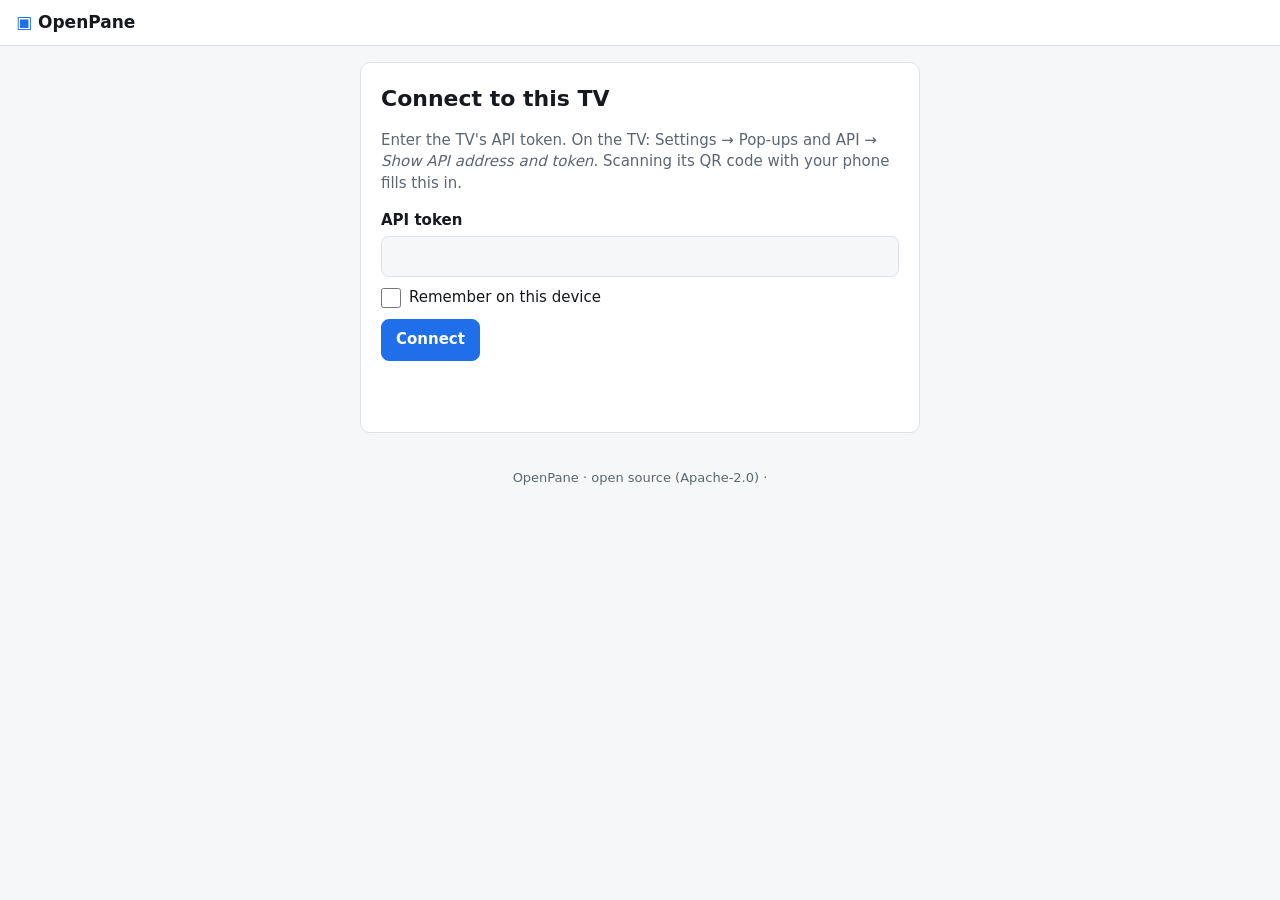
<file: app/src/main/assets/admin/index.html>
<!doctype html>
<html lang="en">
<head>
<meta charset="utf-8">
<meta name="viewport" content="width=device-width, initial-scale=1">
<meta name="referrer" content="no-referrer">
<title>OpenPane</title>
<link rel="stylesheet" href="admin.css">
<script src="admin.js" defer></script>
</head>
<body>
<header class="bar">
  <div class="brand"><span class="logo" aria-hidden="true">▣</span> OpenPane <span id="device" class="device"></span></div>
  <nav id="tabs" class="tabs" hidden>
    <button data-tab="overview" class="active">Overview</button>
    <button data-tab="control">Control</button>
    <button data-tab="popup">Pop-up</button>
    <button data-tab="settings">Settings</button>
    <button data-tab="log">Log</button>
  </nav>
</header>

<main>
  <section id="connect" class="panel narrow">
    <h1>Connect to this TV</h1>
    <p class="muted">Enter the TV's API token. On the TV: Settings → Pop-ups and API → <em>Show API address and token</em>. Scanning its QR code with your phone fills this in.</p>
    <form id="connect-form">
      <label>API token <input id="token" type="password" autocomplete="off" spellcheck="false" required></label>
      <label class="check"><input id="remember" type="checkbox"> Remember on this device</label>
      <button class="primary" type="submit">Connect</button>
      <p id="connect-error" class="error" role="alert"></p>
    </form>
  </section>

  <section id="overview" class="panel" hidden>
    <div class="grid" id="cards"></div>
    <p><button id="open-planner" type="button">Open the family planner</button>
      <span class="muted small">To show it on the TV, use <code>kiosk:planner</code> as a page or in a scene. Signage is <code>kiosk:signage</code> and the photo frame <code>kiosk:photos</code>; the photo frame can also be the rest.</span></p>
    <h2>Speed</h2>
    <div class="grid" id="perf"></div>
    <h2>Ready to wake</h2>
    <div class="grid" id="wake"></div>
  </section>

  <section id="control" class="panel" hidden>
    <h2>Home Assistant sign-in</h2>
    <form id="signin-form" class="row">
      <input id="signin-url" type="url" placeholder="http://192.168.1.50:8123" aria-label="Home Assistant address" required>
      <button type="submit" class="primary">Sign in to Home Assistant</button>
    </form>
    <p class="muted small">Signs the TV in with your Home Assistant account, typed here on your phone. Use a Home Assistant user made for the TV if you like.</p>
    <h2>Remote</h2>
    <div class="remote" aria-label="Remote control">
      <button data-key="up" class="r-up" aria-label="Up">▲</button>
      <button data-key="left" class="r-left" aria-label="Left">◀</button>
      <button data-key="ok" class="r-ok primary">OK</button>
      <button data-key="right" class="r-right" aria-label="Right">▶</button>
      <button data-key="down" class="r-down" aria-label="Down">▼</button>
    </div>
    <div class="buttons remote-row">
      <button data-key="back">Back</button>
      <button data-key="menu">Menu</button>
      <button data-key="play_pause">Play/pause</button>
      <button data-cmd="pointer">Pointer on/off</button>
    </div>
    <form id="type-form" class="row">
      <input id="type-text" placeholder="Type into the field selected on the TV" aria-label="Text to type on the TV" autocomplete="off" autocapitalize="off">
      <button type="submit">Type</button>
      <button type="button" data-key="backspace" aria-label="Delete">⌫</button>
      <button type="button" data-key="enter">Enter</button>
    </form>
    <p class="muted small">Arrow keys on a computer keyboard work too while this tab is open.</p>
    <h2>Screen</h2>
    <div class="buttons">
      <button data-cmd="wake">Wake</button>
      <button data-cmd="motion">Motion</button>
      <button data-cmd="screen" data-args='{"mode":"on"}'>On</button>
      <button data-cmd="screen" data-args='{"mode":"dim","level":60}'>Dim</button>
      <button data-cmd="screen" data-args='{"mode":"blank"}'>Black</button>
    </div>
    <label>Brightness <input id="brightness" type="range" min="-1" max="100" step="1"> <span id="brightness-value" class="muted"></span></label>
    <h2>Page</h2>
    <div class="buttons">
      <button data-cmd="start_page">Start page</button>
      <button data-cmd="reload">Reload</button>
      <button data-cmd="reload" data-args='{"hard":true}'>Reload and clear cache</button>
      <button data-cmd="install_update">Install update</button>
    </div>
    <form id="open-form" class="row">
      <input id="open-target" placeholder="/lovelace/cameras or https://…" aria-label="Page to open" required>
      <input id="open-return" type="number" min="0" placeholder="back after (s)" aria-label="Go back to the start page after, seconds">
      <button type="submit">Open</button>
    </form>
    <h2>Family board</h2>
    <form id="note-form" class="row">
      <input id="note-text" maxlength="200" placeholder="Gone to the shops, back at 5" aria-label="Note for the family board" required>
      <button type="submit">Post</button>
    </form>
    <h2>Sound</h2>
    <form id="say-form" class="row">
      <input id="say-text" placeholder="Text to speak" aria-label="Text to speak" required>
      <button type="submit">Speak</button>
    </form>
    <div class="buttons">
      <button data-cmd="notify" data-args='{"title":"Chime","duration":3,"sound":"chime"}'>Chime</button>
      <button data-cmd="notify" data-args='{"title":"Doorbell","duration":3,"sound":"doorbell"}'>Doorbell</button>
      <button data-cmd="stop_sound">Stop sound</button>
    </div>
  </section>

  <section id="popup" class="panel narrow" hidden>
    <h2>Send a pop-up</h2>
    <form id="popup-form">
      <label>Title <input name="title" value="Hello from the admin page"></label>
      <label>Message <input name="message" value="Pop-ups show over any app."></label>
      <label>Picture URL <input name="image" placeholder="optional"></label>
      <div class="row">
        <label>Corner <select name="corner"><option value="">default</option><option>top_start</option><option>top_end</option><option>bottom_start</option><option>bottom_end</option></select></label>
        <label>Seconds <input name="duration" type="number" min="0" max="600" placeholder="default"></label>
        <label>Sound <select name="sound"><option value="">none</option><option>chime</option><option>doorbell</option><option>alert</option></select></label>
      </div>
      <label>Speak <input name="tts" placeholder="optional"></label>
      <button class="primary" type="submit">Send</button>
    </form>
    <p class="muted">For automations, see <code>POST /api/v1/notify</code> in the API docs.</p>
  </section>

  <section id="settings" class="panel" hidden>
    <div class="toolbar">
      <input id="filter" placeholder="Find a setting" aria-label="Find a setting">
      <button id="export">Export</button>
      <label class="button" for="import">Import<input id="import" type="file" accept="application/json,.json" hidden></label>
      <button id="save" class="primary" disabled>Save changes</button>
    </div>
    <p class="muted">Export copies this TV's settings (without passwords and tokens) to a file; import it on another TV to set it up the same way.</p>
    <p id="save-result" role="status" class="muted"></p>
    <div id="groups"></div>
  </section>

  <section id="log" class="panel" hidden>
    <div class="toolbar">
      <button id="log-refresh">Refresh</button>
      <a id="diag" href="#" download="openpane-diagnostics.json">Download diagnostics</a>
    </div>
    <pre id="log-text"></pre>
  </section>
</main>

<div id="toast" role="status" aria-live="polite"></div>
<footer class="muted">OpenPane · open source (Apache-2.0) · <button id="disconnect" class="link" hidden>Forget token</button></footer>
</body>
</html>
</file>
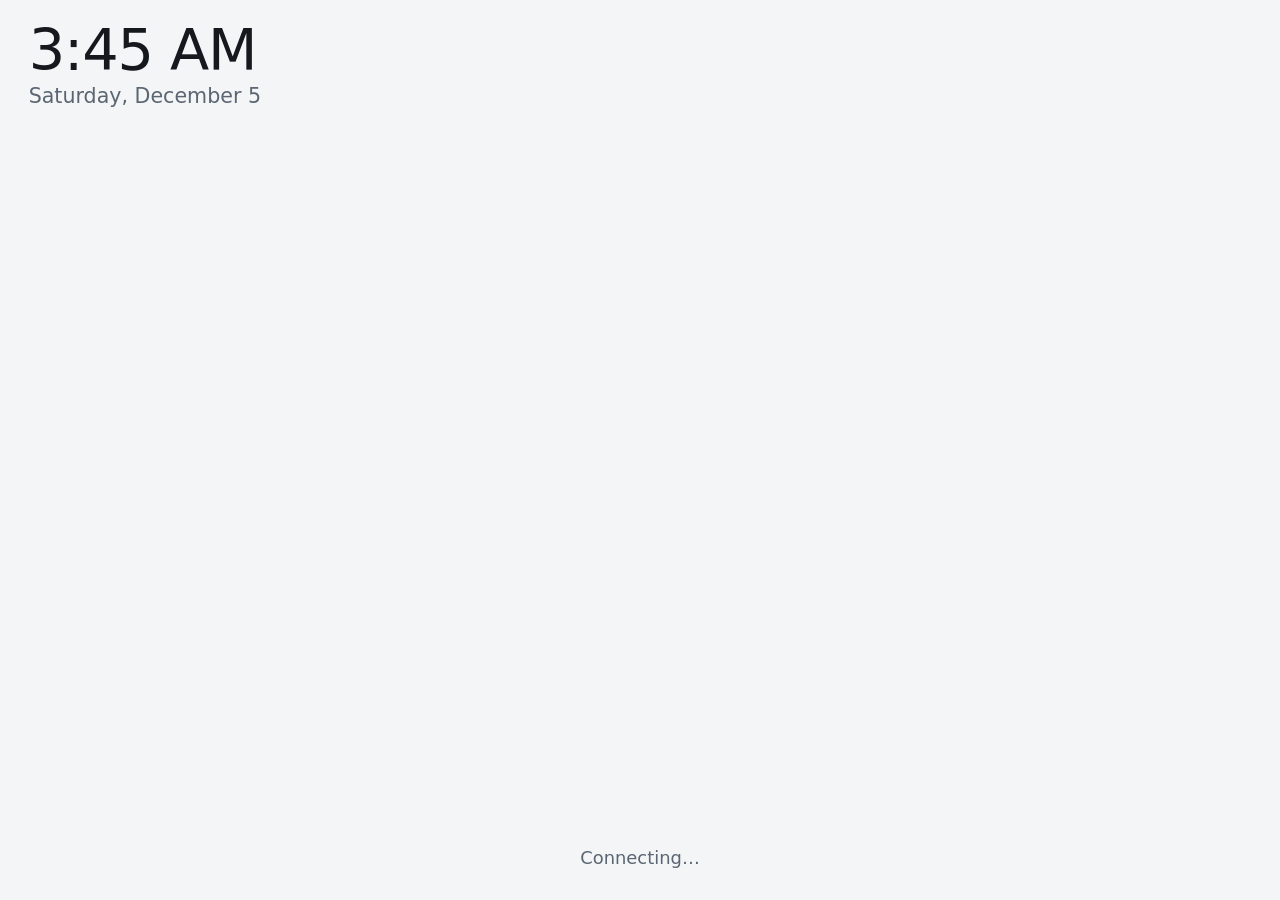
<file: app/src/main/assets/planner/index.html>
<!doctype html>
<html lang="en">
<head>
  <meta charset="utf-8">
  <meta name="viewport" content="width=device-width, initial-scale=1">
  <meta name="color-scheme" content="dark light">
  <title>Family planner</title>
  <link rel="stylesheet" href="planner.css">
  <script src="planner.js" defer></script>
</head>
<body>
  <header>
    <div class="when">
      <div id="clock" class="clock"></div>
      <div id="today" class="today"></div>
    </div>
    <ul id="legend" class="legend" aria-label="Calendars"></ul>
  </header>
  <section id="board" class="board" aria-label="Family board" hidden></section>
  <main id="main">
    <section id="week" class="week" aria-label="This week"></section>
    <aside id="todos" class="todos" aria-label="To-do lists"></aside>
  </main>
  <p id="message" class="message" role="status">Connecting…</p>
  <footer id="updated" class="updated"></footer>
</body>
</html>
</file>
<file: app/src/main/assets/admin/admin.css>
:root {
  --bg: #f6f7f9; --panel: #ffffff; --text: #16191d; --muted: #5d6670; --line: #dde1e6;
  --accent: #1f6feb; --accent-text: #ffffff; --ok: #1a7f37; --warn: #9a6700; --bad: #cf222e;
  --radius: 10px; color-scheme: light dark;
}
@media (prefers-color-scheme: dark) {
  :root { --bg: #0f1216; --panel: #171b21; --text: #e8ecf0; --muted: #98a2ad; --line: #2a313a;
          --accent: #4c8dff; --ok: #3fb950; --warn: #d29922; --bad: #f85149; }
}
* { box-sizing: border-box; }
[hidden] { display: none !important; }
body { margin: 0; background: var(--bg); color: var(--text); font: 15px/1.45 system-ui, -apple-system, "Segoe UI", Roboto, sans-serif; }
.bar { position: sticky; top: 0; z-index: 2; background: var(--panel); border-bottom: 1px solid var(--line); padding: 10px 16px; display: flex; flex-wrap: wrap; gap: 8px 16px; align-items: center; }
.brand { font-weight: 650; font-size: 17px; }
.logo { color: var(--accent); }
.device { font-weight: 400; color: var(--muted); margin-left: 6px; }
.tabs { display: flex; gap: 4px; overflow-x: auto; }
.tabs button { background: none; border: 0; padding: 8px 12px; border-radius: 8px; color: var(--muted); font: inherit; cursor: pointer; white-space: nowrap; }
.tabs button.active { background: var(--bg); color: var(--text); font-weight: 600; }
main { max-width: 1040px; margin: 0 auto; padding: 16px; }
.panel { background: var(--panel); border: 1px solid var(--line); border-radius: var(--radius); padding: 16px 20px 20px; }
.narrow { max-width: 560px; margin: 0 auto; }
h1 { font-size: 22px; margin: 4px 0 8px; }
h2 { font-size: 15px; text-transform: uppercase; letter-spacing: .04em; color: var(--muted); margin: 20px 0 10px; }
h2:first-child { margin-top: 4px; }
.muted { color: var(--muted); }
.error { color: var(--bad); min-height: 1.4em; }
label { display: block; margin: 10px 0; font-weight: 550; }
label.check { display: flex; gap: 8px; align-items: center; font-weight: 400; }
input, select, textarea { display: block; width: 100%; margin-top: 4px; padding: 9px 11px; border: 1px solid var(--line); border-radius: 8px; background: var(--bg); color: var(--text); font: inherit; }
input[type=checkbox] { width: 20px; height: 20px; margin: 0; display: inline-block; }
input[type=range] { padding: 0; display: inline-block; width: min(320px, 70%); vertical-align: middle; }
textarea { min-height: 84px; font-family: ui-monospace, Consolas, monospace; font-size: 13px; }
button, .buttons a { font: inherit; padding: 9px 14px; border-radius: 8px; border: 1px solid var(--line); background: var(--panel); color: var(--text); cursor: pointer; }
button:hover, label.button:hover { border-color: var(--accent); }
label.button { display: inline-block; margin: 0; font-weight: 400; padding: 9px 14px; border-radius: 8px; border: 1px solid var(--line); background: var(--panel); cursor: pointer; }
button.primary { background: var(--accent); border-color: var(--accent); color: var(--accent-text); font-weight: 600; }
button:disabled { opacity: .5; cursor: default; }
button.link { border: 0; background: none; color: var(--accent); padding: 0; }
.buttons { display: flex; flex-wrap: wrap; gap: 8px; }
.row { display: flex; flex-wrap: wrap; gap: 8px; align-items: end; }
.row > input, .row > label { flex: 1 1 160px; margin: 0; }
.toolbar { display: flex; flex-wrap: wrap; gap: 8px; align-items: center; justify-content: space-between; }
.toolbar input { flex: 1 1 220px; margin: 0; }
.grid { display: grid; grid-template-columns: repeat(auto-fill, minmax(220px, 1fr)); gap: 10px; }
.card { border: 1px solid var(--line); border-radius: 8px; padding: 10px 12px; min-width: 0; }
.card .k { color: var(--muted); font-size: 13px; }
.card .v { font-weight: 600; overflow-wrap: anywhere; }
.remote { display: grid; grid-template-columns: repeat(3, 64px); grid-template-rows: repeat(3, 64px); gap: 8px; justify-content: center; margin: 4px 0 12px; }
.remote button { font-size: 20px; padding: 0; touch-action: manipulation; }
.r-up { grid-column: 2; grid-row: 1; } .r-left { grid-column: 1; grid-row: 2; } .r-ok { grid-column: 2; grid-row: 2; }
.r-right { grid-column: 3; grid-row: 2; } .r-down { grid-column: 2; grid-row: 3; }
.remote-row { justify-content: center; margin-bottom: 12px; }
.small { font-size: 13px; }
.ok { color: var(--ok); } .warn { color: var(--warn); } .bad { color: var(--bad); }
.group { border-top: 1px solid var(--line); padding-top: 6px; margin-top: 14px; }
.setting { display: grid; grid-template-columns: minmax(180px, 1fr) minmax(200px, 1.4fr); gap: 4px 16px; align-items: center; padding: 6px 0; }
.setting .name { font-weight: 550; }
.setting .key { color: var(--muted); font: 12px ui-monospace, Consolas, monospace; }
.setting.changed .name::after { content: " •"; color: var(--accent); }
.setting input, .setting select, .setting textarea { margin: 0; }
pre { background: var(--bg); border: 1px solid var(--line); border-radius: 8px; padding: 12px; overflow: auto; max-height: 70vh; font-size: 12.5px; white-space: pre-wrap; overflow-wrap: anywhere; }
#toast { position: fixed; left: 50%; bottom: 20px; transform: translateX(-50%); background: var(--text); color: var(--bg); padding: 10px 16px; border-radius: 8px; opacity: 0; transition: opacity .2s; pointer-events: none; max-width: calc(100% - 32px); }
#toast.show { opacity: .95; }
footer { text-align: center; padding: 20px 16px 28px; font-size: 13px; }
@media (max-width: 640px) {
  main { padding: 10px; }
  .panel { padding: 12px 14px 16px; }
  .setting { grid-template-columns: 1fr; }
}
</file>
<file: app/src/main/assets/planner/planner.css>
:root {
  --bg: #0e1116; --card: #161b22; --card-today: #1b2330; --text: #e9edf2; --muted: #93a0ad; --line: #262e38;
  --accent: #4c8dff; --done: #3fb950;
  color-scheme: dark;
}
@media (prefers-color-scheme: light) {
  :root:not(.tv) { --bg: #f4f5f7; --card: #ffffff; --card-today: #eef4ff; --text: #15191e; --muted: #5b6672; --line: #dfe3e8;
                   --accent: #1f6feb; --done: #1a7f37; color-scheme: light; }
}
* { box-sizing: border-box; }
html { font-size: clamp(12px, 1.4vw, 24px); }
body {
  margin: 0; min-height: 100vh; display: flex; flex-direction: column; gap: .8rem; padding: 1.2rem 1.6rem 1rem;
  background: var(--bg); color: var(--text); font-family: system-ui, -apple-system, "Segoe UI", Roboto, sans-serif;
  -webkit-font-smoothing: antialiased;
}
header { display: flex; align-items: flex-end; justify-content: space-between; gap: 1rem 2rem; flex-wrap: wrap; }
.clock { font-size: 3.2rem; font-weight: 300; line-height: 1; letter-spacing: -.02em; font-variant-numeric: tabular-nums; }
.today { font-size: 1.15rem; color: var(--muted); margin-top: .3rem; }
.legend { display: flex; flex-wrap: wrap; gap: .4rem .9rem; list-style: none; margin: 0; padding: 0; font-size: .85rem; color: var(--muted); }
.legend li { display: flex; align-items: center; gap: .35rem; }
.dot { width: .7rem; height: .7rem; border-radius: 50%; background: var(--cal); flex: none; }

.board { display: flex; gap: .6rem; flex-wrap: wrap; }
.note {
  font: inherit; font-size: 1rem; line-height: 1.3; text-align: left; color: #1d1a10; cursor: pointer;
  background: #f5d76e; border: 0; border-radius: .5rem; padding: .55rem .8rem; max-width: 22rem;
  box-shadow: 0 .15rem .5rem rgba(0, 0, 0, .35); transform: rotate(-.6deg);
}
.note:nth-child(2n) { background: #9fd8f0; transform: rotate(.5deg); }
.note:nth-child(3n) { background: #f2a7c3; }
.note:focus-visible, .note:hover { outline: .2rem solid var(--accent); }
.note.done { opacity: .35; text-decoration: line-through; }
main { flex: 1; min-height: 0; display: grid; grid-template-columns: 1fr minmax(14rem, 23%); gap: 1rem; }
main.no-todos { grid-template-columns: 1fr; }
.week { display: grid; grid-template-columns: repeat(var(--cols, 7), minmax(0, 1fr)); grid-auto-rows: 1fr; gap: .6rem; min-height: 0; }

.day { background: var(--card); border: 1px solid var(--line); border-radius: .8rem; padding: .7rem .7rem .5rem; min-width: 0; min-height: 0; overflow: hidden; display: flex; flex-direction: column; gap: .35rem; }
.day.is-today { background: var(--card-today); border-color: var(--accent); }
.day h2 { margin: 0 0 .2rem; font-size: 1rem; font-weight: 650; line-height: 1.2; }
.day h2 .name { display: block; white-space: nowrap; overflow: hidden; text-overflow: ellipsis; }
.day h2 .date { display: block; color: var(--muted); font-weight: 450; font-size: .8rem; }
.day.is-today h2 .name { color: var(--accent); }
.free { color: var(--muted); font-size: .85rem; margin-top: .2rem; }
.more { color: var(--muted); font-size: .8rem; }

.event { border-left: .25rem solid var(--cal); padding: .15rem 0 .15rem .45rem; font-size: .9rem; line-height: 1.25; min-width: 0; }
.event .time { display: block; color: var(--muted); font-size: .75rem; font-variant-numeric: tabular-nums; }
.event .where { display: block; color: var(--muted); font-size: .75rem; white-space: nowrap; overflow: hidden; text-overflow: ellipsis; }
.event .what { display: block; overflow: hidden; text-overflow: ellipsis; display: -webkit-box; -webkit-line-clamp: 2; -webkit-box-orient: vertical; }
.event.all-day { border-left: 0; background: var(--line); background: color-mix(in srgb, var(--cal) 28%, transparent); border-radius: .35rem; padding: .2rem .45rem; }
.event.past { opacity: .45; }
.event.now { box-shadow: inset 0 0 0 1px var(--cal); border-radius: 0 .35rem .35rem 0; }
.event.now .time::after { content: " · now"; color: var(--cal); font-weight: 600; }

.todos { display: flex; flex-direction: column; gap: .6rem; min-height: 0; overflow: hidden; }
.list { background: var(--card); border: 1px solid var(--line); border-radius: .8rem; padding: .7rem .8rem; min-height: 0; overflow: hidden; }
.list h2 { margin: 0 0 .4rem; font-size: 1rem; font-weight: 650; display: flex; justify-content: space-between; }
.list h2 .count { color: var(--muted); font-weight: 450; }
.list ul { list-style: none; margin: 0; padding: 0; display: flex; flex-direction: column; gap: .15rem; }
.item {
  width: 100%; display: flex; align-items: flex-start; gap: .5rem; text-align: left; font: inherit; font-size: .9rem; color: var(--text);
  background: none; border: 0; border-radius: .4rem; padding: .25rem .3rem; cursor: pointer;
}
.item:focus-visible, .item:hover { background: var(--line); background: color-mix(in srgb, var(--accent) 18%, transparent); outline: none; }
.box { width: 1rem; height: 1rem; border: .12rem solid var(--muted); border-radius: 50%; flex: none; margin-top: .1rem; }
.item.done { color: var(--muted); text-decoration: line-through; }
.item.done .box { background: var(--done); border-color: var(--done); }
.due { color: var(--muted); font-size: .75rem; margin-left: auto; white-space: nowrap; }
.due.late { color: #f0883e; }

.message { margin: 0; color: var(--muted); font-size: 1rem; text-align: center; }
.message:empty { display: none; }
.updated { color: var(--muted); font-size: .7rem; text-align: right; opacity: .7; }

/* Tablets and wall displays held upright: days as rows, lists underneath. */
@media (max-aspect-ratio: 1/1) {
  html { font-size: clamp(13px, 2.6vw, 24px); }
  main { grid-template-columns: 1fr; grid-template-rows: auto auto; }
  .week { grid-template-columns: 1fr; grid-auto-rows: auto; }
  .day { flex-direction: row; flex-wrap: wrap; align-items: baseline; }
  .day h2 { flex: 0 0 7rem; display: block; }
  .day .events { flex: 1; display: flex; flex-direction: column; gap: .3rem; min-width: 0; }
}
</file>
